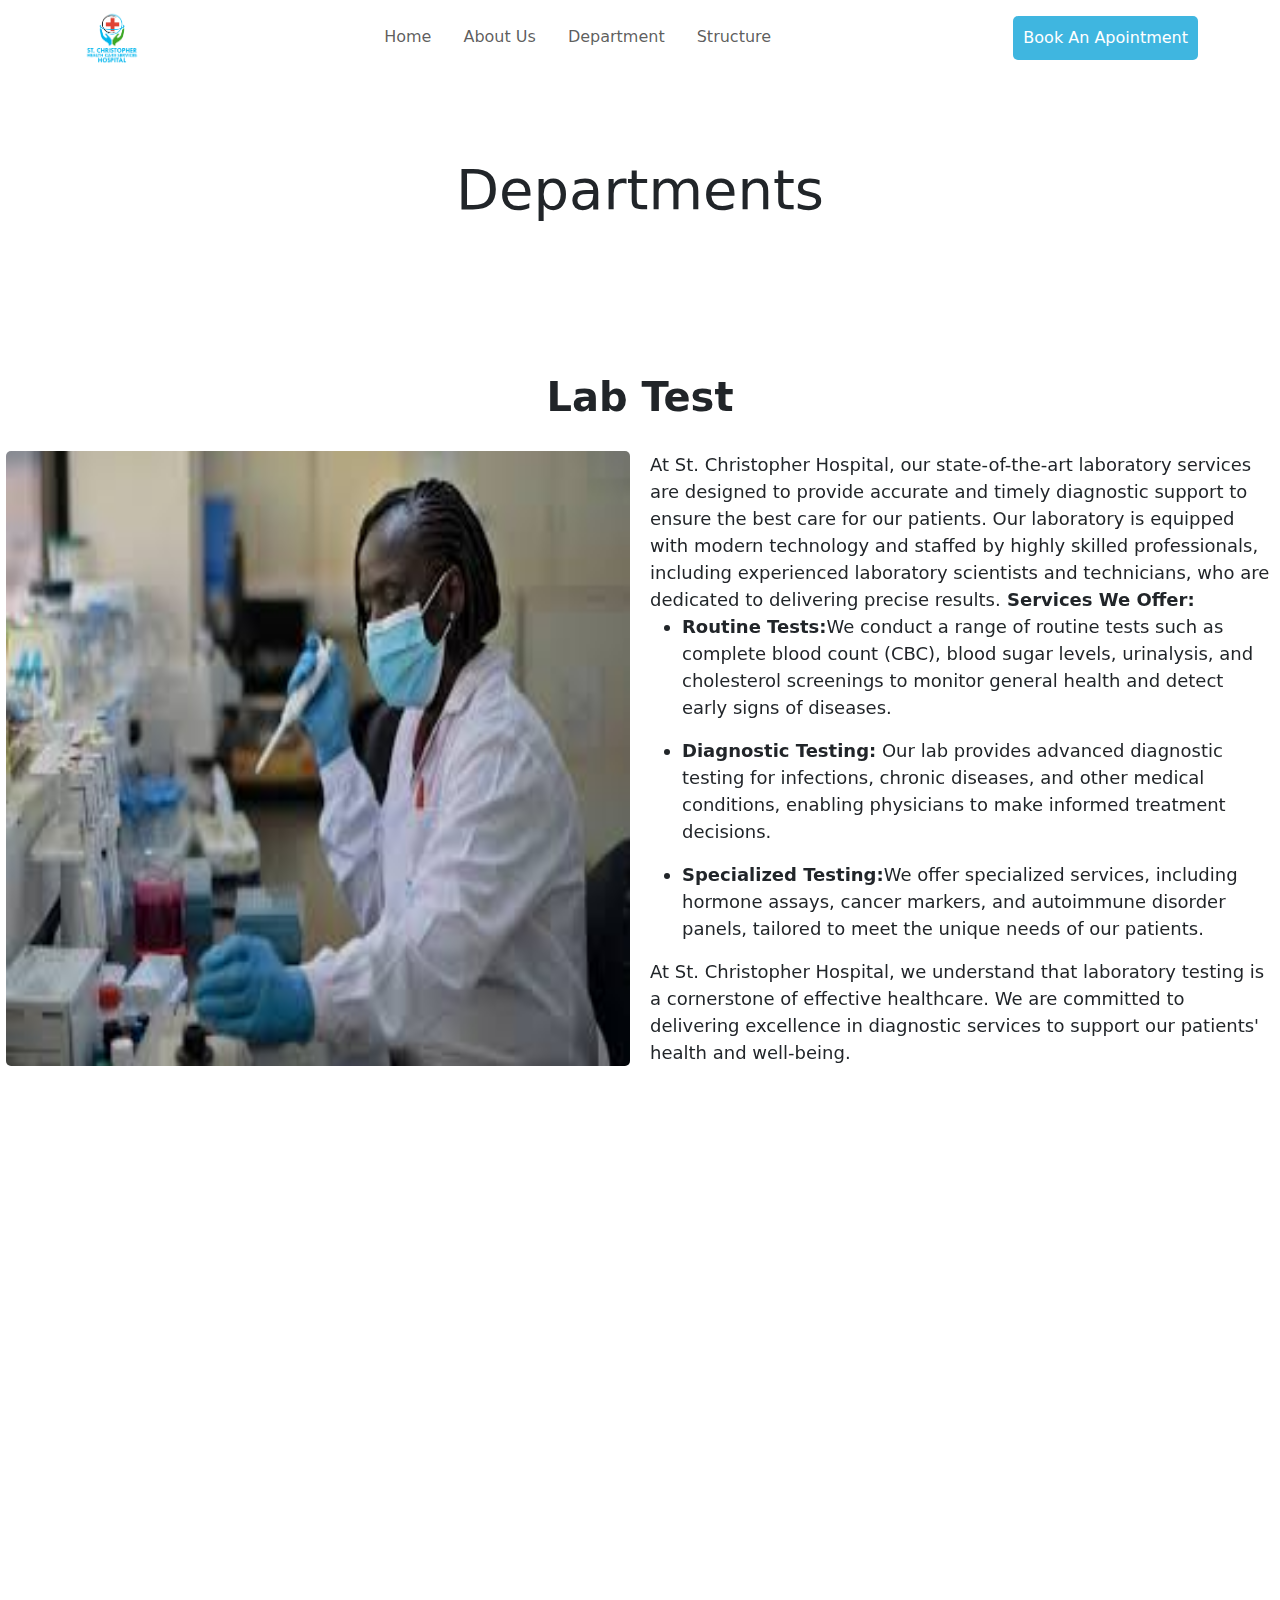
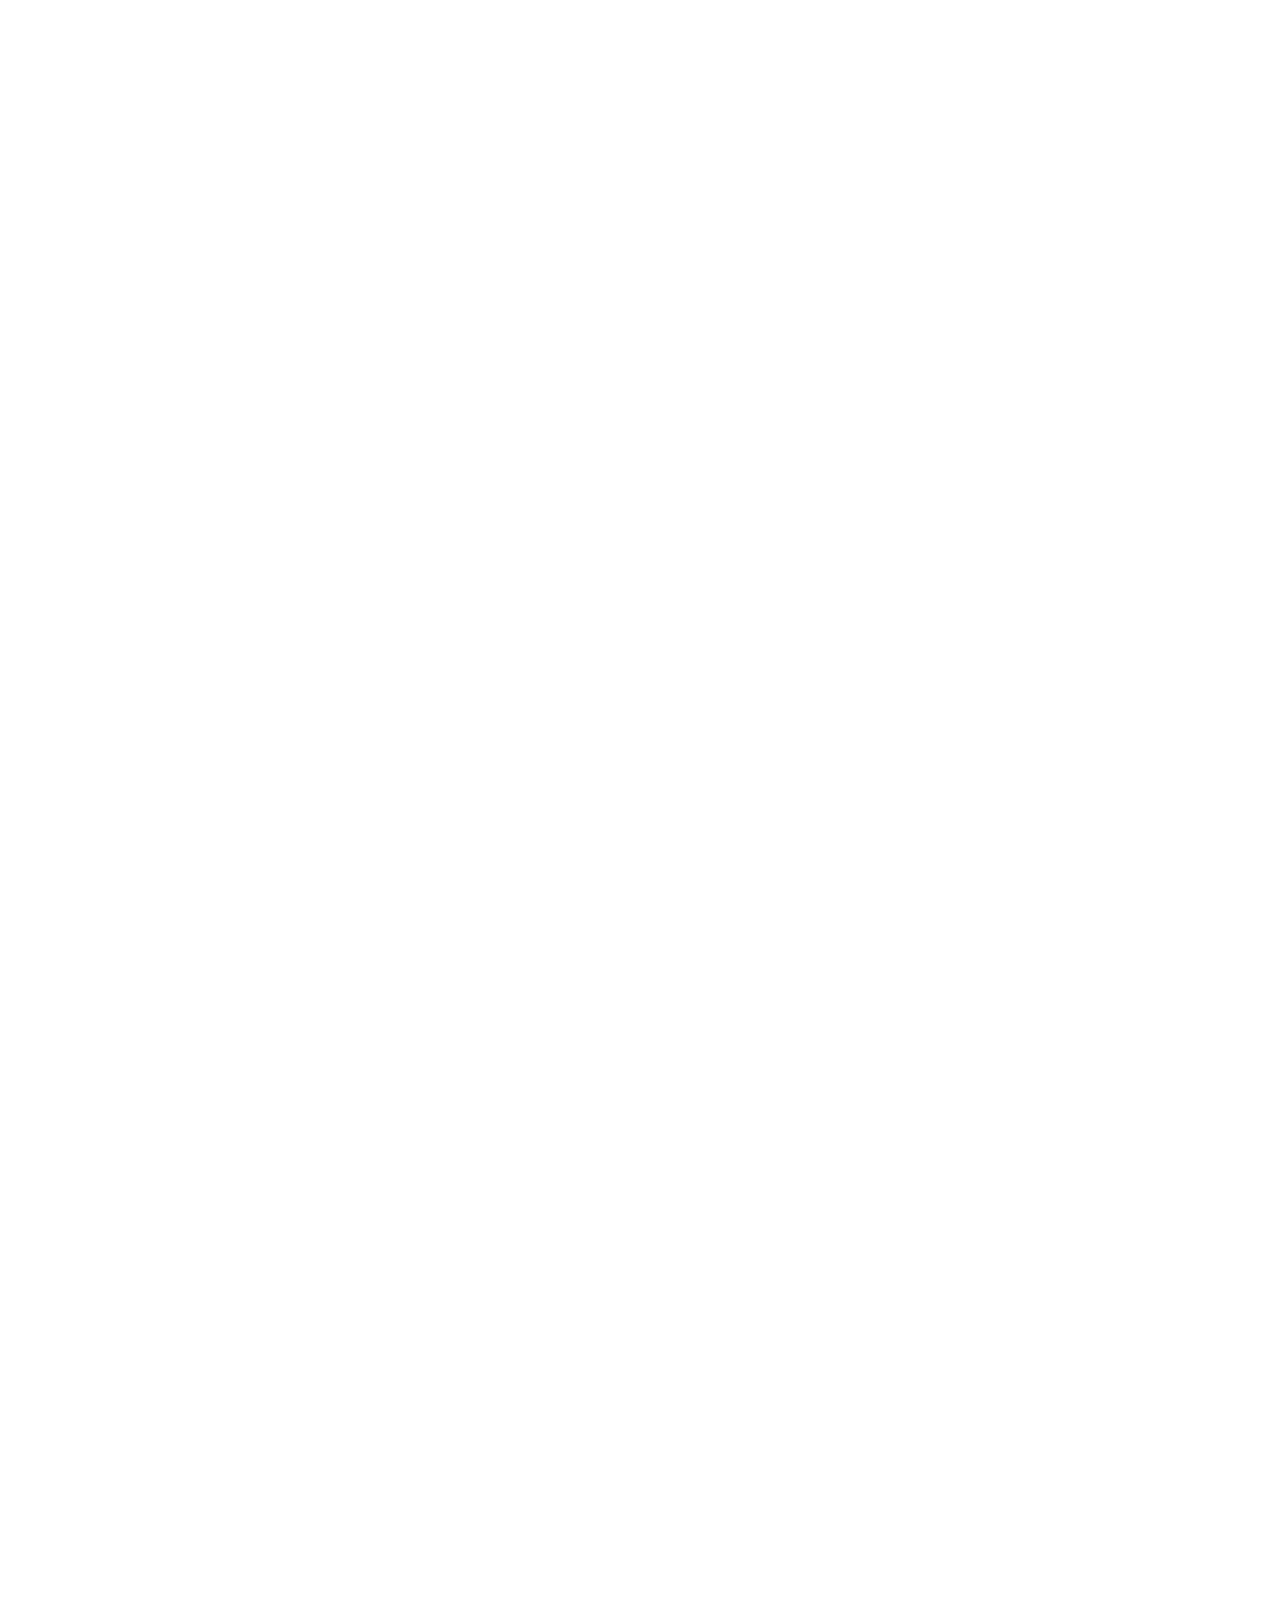
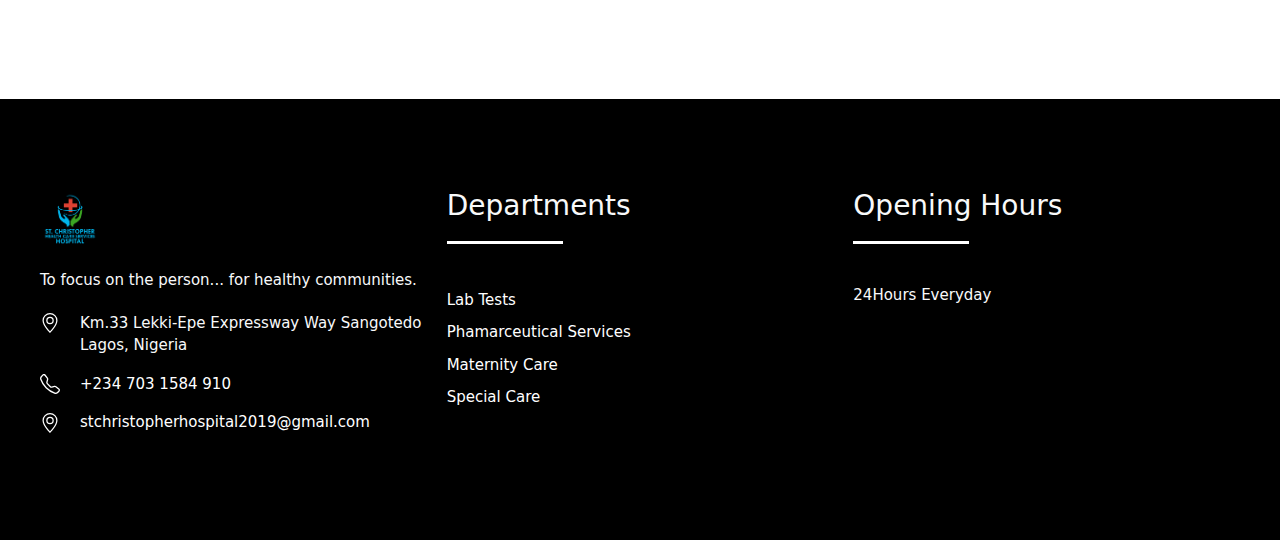
<file: department.html>
<!DOCTYPE html>
<html lang="en">
<head>
    <meta charset="UTF-8">
    <meta name="viewport" content="width=device-width, initial-scale=1.0">
    <title>Document</title>
    <link href="https://cdn.jsdelivr.net/npm/bootstrap@5.3.3/dist/css/bootstrap.min.css" rel="stylesheet" integrity="sha384-QWTKZyjpPEjISv5WaRU9OFeRpok6YctnYmDr5pNlyT2bRjXh0JMhjY6hW+ALEwIH" crossorigin="anonymous">
    <link href="https://unpkg.com/aos@2.3.1/dist/aos.css" rel="stylesheet">
    <link rel="stylesheet" href="department.css">
</head>
<body>
    <nav class="navbar navbar-expand-lg py-2 bg">
        <div class="container">
            <img src="./images/ST. CHRISTOPHER HOSPITAL.png" alt="" class="logo">
              


            <div class="collapse navbar-collapse" id="navmenu">
                <ul class="navbar-nav m-auto nav-underline">
                    <li class="nav-item">
                        <a href="index.html" class="nav-link topper">Home</a>
                    </li>
                    <li class="nav-item">
                        <a href="about-us.html" class="nav-link topper">About Us</a>
                    </li>
                    <li class="nav-item">
                        <a href="department.html" class="nav-link topper">Department</a>
                    </li>
                    <li class="nav-item">
                        <a href="structure.html" class="nav-link topper">Structure</a>
                    </li>
                    <li class="nav-item d-content d-md-none">
                        <a href="appointment.html" class="nav-link topper">Appiontment</a>
                    </li>
                </ul>
            </div>
         <div class="d-flex align-items-center">
            <div class="justify-content-end align-items-center d-flex d-xsm-none">
              
                <a href="appointment.html" class="nav-sub d-none d-sm-block">Book An Apointment</a>
                
                        <svg xmlns="http://www.w3.org/2000/svg" height="30px" class="svg p-10 d-none" viewBox="0 -960 960 960" width="30px" fill="#396cf0"><path d="M784-120 532-372q-30 24-69 38t-83 14q-109 0-184.5-75.5T120-580q0-109 75.5-184.5T380-840q109 0 184.5 75.5T640-580q0 44-14 83t-38 69l252 252-56 56ZM380-400q75 0 127.5-52.5T560-580q0-75-52.5-127.5T380-760q-75 0-127.5 52.5T200-580q0 75 52.5 127.5T380-400Z"/></svg>
                    
                
            </div>
            <button class="navbar-toggler" type="button"
            data-bs-toggle="collapse" data-bs-target="#navmenu">
        <span class="navbar-toggler-icon"></span></button>
    </div>

           
        </div>

    </nav>
    
    <section class="section1" >
        <div class="section1-hrader">
            <div class="section1-h text-center display-4">Departments</div>
        </div>
    </section>


    <section class="section2">
        <!-- <div class="section2-inner " id="heart"  data-aos="fade-right" data-aos-delay="1200">
            <div class="section2-h display-6 text-center">Cardiac Care</div>
            <div class="section2-each row justify-content-around">
                <img src="./images/african-american-cardiologist-doctor-showing-heart-radiohraphy-sick-patient-using-tablet-explaining-medication-treatment-clinical-appointment-hospital-office-people-with-medical-face-mas.jpg" alt="" class="section2-pic col-12 col-lg-6">
                <div class="section2-details col-12 col-lg-6">
                   

At St. Christopher Hospital, your heart health is our utmost priority. Our state-of-the-art Cardiac Care Unit is equipped with advanced technology and staffed by a team of dedicated cardiologists, nurses, and support staff committed to delivering exceptional heart care.  

We specialize in diagnosing, treating, and managing a wide range of cardiovascular conditions, including coronary artery disease, arrhythmias, heart failure, and hypertension. Our comprehensive services include:  
<ul class="sec2-list">
    <li class="section2-list"><strong>Preventive Cardiology:</strong> Helping patients manage risk factors and adopt heart-healthy lifestyles.</li>
</ul>
<ul>
    <li class="section2-list"><strong>Diagnostic Services:</strong> Offering precise and non-invasive tests such as ECG, echocardiography, and stress testing to detect heart issues early.</li>
</ul>
<ul>
    <li class="section2-list"><strong>Interventional Cardiology:</strong>Performing minimally invasive procedures like angioplasty and stent placements for faster recovery and better outcomes.</li>
</ul>
<ul>
    <li class="section2-list"><strong>Cardiac Rehabilitation:</strong> Guiding patients through personalized recovery programs to restore strength and improve quality of life after cardiac events or surgeries.</li>
</ul>


At St. Christopher Hospital, we blend cutting-edge medical expertise with compassionate care, ensuring that every patient receives the attention and support they deserve. With us, you are in safe, capable hands—because nothing matters more than a healthy heart.  

                </div>
            </div>
        </div>       -->
        <div class="section2-inner " id="lab" data-aos="fade-left" data-aos-delay="1200">
            <div class="section2-h display-6 text-center">Lab Test</div>
            <div class="section2-each row justify-content-around">
                <img src="./images/download (18).jfif" alt="" class="section2-pic col-12 col-lg-6">
                <div class="section2-details col-12 col-lg-6">
                   

                    At St. Christopher Hospital, our state-of-the-art laboratory services are designed to provide accurate and timely diagnostic support to ensure the best care for our patients. Our laboratory is equipped with modern technology and staffed by highly skilled professionals, including experienced laboratory scientists and technicians, who are dedicated to delivering precise results.<strong> Services We Offer:</strong>
<ul class="sec2-list">
    <li class="section2-list"><strong>Routine Tests:</strong>We conduct a range of routine tests such as complete blood count (CBC), blood sugar levels, urinalysis, and cholesterol screenings to monitor general health and detect early signs of diseases.</li>
</ul>
<ul>
    <li class="section2-list"><strong>Diagnostic Testing:</strong> Our lab provides advanced diagnostic testing for infections, chronic diseases, and other medical conditions, enabling physicians to make informed treatment decisions.</li>
</ul>
<ul>
    <li class="section2-list"><strong>Specialized Testing:</strong>We offer specialized services, including hormone assays, cancer markers, and autoimmune disorder panels, tailored to meet the unique needs of our patients.</li>
</ul>


At St. Christopher Hospital, we understand that laboratory testing is a cornerstone of effective healthcare. We are committed to delivering excellence in diagnostic services to support our patients' health and well-being.

                </div>
            </div>
        </div>   
          <div class="section2-inner " id="pills" data-aos="fade-right" data-aos-delay="1200">
            <div class="section2-h display-6 text-center">Pharmaceutical Services</div>
            <div class="section2-each row justify-content-around">
                <img src="./images/african-american-woman-pharmacist-reading-600nw-2213551729.webp" alt="" class="section2-pic col-12 col-lg-6">
                <div class="section2-details col-12 col-lg-6">
                   

                    At St. Christopher Hospital, our pharmaceutical services are dedicated to ensuring safe, effective, and personalized medication care. Our experienced pharmacists and technicians provide accurate dispensing, patient counseling, and tailored medication plans to support your health needs.

                   <strong> Key Services:</strong>
<ul class="sec2-list">
    <li class="section2-list"><strong>Accurate Dispensing:</strong>Timely and precise delivery of prescriptions.</li>
</ul>
<ul>
    <li class="section2-list"><strong>Patient Counseling:</strong> Guidance on medication use, side effects, and safety.</li>
</ul>
<ul>
    <li class="section2-list"><strong>Medication Management:</strong>Monitoring drug interactions and creating personalized plans.</li>
</ul>
<ul>
    <li class="section2-list"><strong>Emergency Support:</strong> Availability of specialized and critical medications.</li>
</ul>


Our focus is on patient safety, quality control, and personalized care. Whether you need routine prescriptions or expert advice, we’re here to ensure your path to better health.

                </div>
            </div>
        </div>  
            <div class="section2-inner " id="baby" data-aos="fade-left" data-aos-delay="1200">
            <div class="section2-h display-6 text-center">Maternity Care</div>
            <div class="section2-each row justify-content-around">
                <img src="./images/african-american-medic-pregnant-patient-meeting-appointment-coronavirus-pandemic-physician-talking-woman-with-pregnancy-belly-giving-medical-advice-checkup-visit.jpg" alt="" class="section2-pic col-12 col-lg-6">
                <div class="section2-details col-12 col-lg-6">
                   

                    At St. Christopher Hospital, we provide compassionate and comprehensive maternity care to ensure the health and well-being of both mother and baby. Our dedicated team of obstetricians, midwives, and nurses offer personalized care throughout every stage of pregnancy, delivery, and postpartum recovery.
                    <strong>Key Services</strong>
<ul class="sec2-list">
    <li class="section2-list"><strong>Prenatal Care:</strong>  Regular check-ups, ultrasounds, and screenings to monitor the health of mother and baby.</li>
</ul>
<ul>
    <li class="section2-list"><strong>Safe Deliveries:</strong>Skilled professionals and modern facilities for normal and high-risk births.</li>
</ul>
<ul>
    <li class="section2-list"><strong>Postnatal Support:</strong> Guidance and care to promote recovery and early bonding.</li>
</ul>
<ul>
    <li class="section2-list"><strong>Parent Education:</strong>Classes on childbirth, breastfeeding, and newborn care.</li>
</ul>


With state-of-the-art facilities and a patient-centered approach, St. Christopher Hospital is committed to making your maternity journey safe, comfortable, and joyful. Trust us to provide the support and care you deserve.
                </div>
            </div>
        </div>    
          <div class="section2-inner " id="care" data-aos="fade-right" data-aos-delay="1200">
            <div class="section2-h display-6 text-center">Special Care</div>
            <div class="section2-each row justify-content-around">
                <img src="./images/hispanic-doctor-consulting-with-black-elderly-patient-bright-clinic-min.jpg" alt="" class="section2-pic col-12 col-lg-6">
                <div class="section2-details col-12 col-lg-6">
                   

                    At St. Christopher Hospital, we understand the unique healthcare needs of the elderly and offer specialized care to ensure their comfort, safety, and well-being. Our geriatric care team, including doctors, nurses, and support staff, is dedicated to providing personalized services to elderly patients, focusing on managing chronic conditions and improving quality of life.
<ul class="sec2-list">
    <li class="section2-list"><strong>Geriatric Care:</strong> Comprehensive assessments and care plans to address age-related health concerns.</li>
</ul>
<ul>
    <li class="section2-list"><strong>Chronic Disease Management:</strong>Ongoing care for conditions like diabetes, hypertension, and arthritis.</li>
</ul>
<ul>
    <li class="section2-list"><strong>Physical Therapy:</strong>Rehabilitation and exercises to improve mobility and independence.</li>
</ul>
<ul>
    <li class="section2-list"><strong>Palliative and End-of-Life Care</strong>Compassionate care to manage pain and enhance comfort in advanced stages of illness.</li>
</ul>


With our compassionate approach and expertise, St. Christopher Hospital ensures elderly patients receive the specialized care they deserve for a better, more comfortable life.

                </div>
            </div>
        </div>
        
    </section>





    <footer id="footer">
        <div class="footer-content text-light">
         <div class="footer-element">
            <img src="./images/ST. CHRISTOPHER HOSPITAL.png" alt="" class="logo">
             <div class="text-light my">To focus on the person... for healthy communities.</div>
             <div class="footer-profile-link  ">
                 <ul class="footer-info-link d-flex  list-footer">
                     <li class="align-center list-footer ">
                      <svg xmlns="http://www.w3.org/2000/svg" width="20" height="20" fill="white" class="bi bi-geo-alt mr" viewBox="0 0 16 16">
                      <path d="M12.166 8.94c-.524 1.062-1.234 2.12-1.96 3.07A32 32 0 0 1 8 14.58a32 32 0 0 1-2.206-2.57c-.726-.95-1.436-2.008-1.96-3.07C3.304 7.867 3 6.862 3 6a5 5 0 0 1 10 0c0 .862-.305 1.867-.834 2.94M8 16s6-5.686 6-10A6 6 0 0 0 2 6c0 4.314 6 10 6 10"/>
                      <path d="M8 8a2 2 0 1 1 0-4 2 2 0 0 1 0 4m0 1a3 3 0 1 0 0-6 3 3 0 0 0 0 6"/>
                    </svg></li>
                 <li> <div class="text-light list-footer ">Km.33 Lekki-Epe Expressway  Way Sangotedo Lagos, Nigeria</div></li>
                  </ul><ul class="footer-info-link d-flex  list-footer">
                     <li class="align-center list-footer ">
                         <svg xmlns="http://www.w3.org/2000/svg" width="20" height="20" fill="white" class="bi bi-telephone mr" viewBox="0 0 16 16">
                             <path d="M3.654 1.328a.678.678 0 0 0-1.015-.063L1.605 2.3c-.483.484-.661 1.169-.45 1.77a17.6 17.6 0 0 0 4.168 6.608 17.6 17.6 0 0 0 6.608 4.168c.601.211 1.286.033 1.77-.45l1.034-1.034a.678.678 0 0 0-.063-1.015l-2.307-1.794a.68.68 0 0 0-.58-.122l-2.19.547a1.75 1.75 0 0 1-1.657-.459L5.482 8.062a1.75 1.75 0 0 1-.46-1.657l.548-2.19a.68.68 0 0 0-.122-.58zM1.884.511a1.745 1.745 0 0 1 2.612.163L6.29 2.98c.329.423.445.974.315 1.494l-.547 2.19a.68.68 0 0 0 .178.643l2.457 2.457a.68.68 0 0 0 .644.178l2.189-.547a1.75 1.75 0 0 1 1.494.315l2.306 1.794c.829.645.905 1.87.163 2.611l-1.034 1.034c-.74.74-1.846 1.065-2.877.702a18.6 18.6 0 0 1-7.01-4.42 18.6 18.6 0 0 1-4.42-7.009c-.362-1.03-.037-2.137.703-2.877z"/>
                           </svg></li>
                 <li> <div class=" list-footer closed"> +234 703 1584 910</div></li>
                  </ul><ul class="footer-info-link d-flex  list-footer">
                     <li class="align-center list-footer ">
                      <svg xmlns="http://www.w3.org/2000/svg" width="20" height="20" fill="white" class="bi bi-geo-alt mr" viewBox="0 0 16 16">
                      <path d="M12.166 8.94c-.524 1.062-1.234 2.12-1.96 3.07A32 32 0 0 1 8 14.58a32 32 0 0 1-2.206-2.57c-.726-.95-1.436-2.008-1.96-3.07C3.304 7.867 3 6.862 3 6a5 5 0 0 1 10 0c0 .862-.305 1.867-.834 2.94M8 16s6-5.686 6-10A6 6 0 0 0 2 6c0 4.314 6 10 6 10"/>
                      <path d="M8 8a2 2 0 1 1 0-4 2 2 0 0 1 0 4m0 1a3 3 0 1 0 0-6 3 3 0 0 0 0 6"/>
                    </svg></li>
                 <li> <div class=" list-footer closed">stchristopherhospital2019@gmail.com</div></li>
                  </ul>
             </div>
         </div>
         
         <div class="footer-element align-center">
            <h3 class="footer-h text-light ">Departments</h3>
            <div class="line-footer"></div>
            <ul class="list-footer">
                <!-- <a href="department.html#heart"  class="footer-list-hover"><li  class="footer-list-hover">Cardiac</li></a> -->
                <a href="department.html#lab"  class="footer-list-hover"><li class="footer-list-hover">Lab Tests</li></a>
                <a href="department.html#pills"  class="footer-list-hover"><li class="footer-list-hover">Phamarceutical Services</li></a>
                <a href="department.html#baby"  class="footer-list-hover"><li class="footer-list-hover">Maternity Care</li></a>
                <a href="department.html#care"  class="footer-list-hover"><li class="footer-list-hover">Special Care</li></a>
            </ul>
        </div>
         <div class="footer-element">
             <h3 class="footer-h text-light">Opening Hours</h3>
             <div class="line-footer"></div>
             <div class="footer-profile-link">
                <div class="text-light list-footer ">24Hours Everyday</div>
                   
              </div>
         </div>
         
         
        </div>
       

 </footer>

    <script src="https://cdn.jsdelivr.net/npm/bootstrap@5.3.3/dist/js/bootstrap.bundle.min.js" integrity="sha384-YvpcrYf0tY3lHB60NNkmXc5s9fDVZLESaAA55NDzOxhy9GkcIdslK1eN7N6jIeHz" crossorigin="anonymous"></script>
    <script src="https://unpkg.com/aos@2.3.1/dist/aos.js"></script>
</body>
</html>

<script>
    AOS.init();
  </script>
</file>
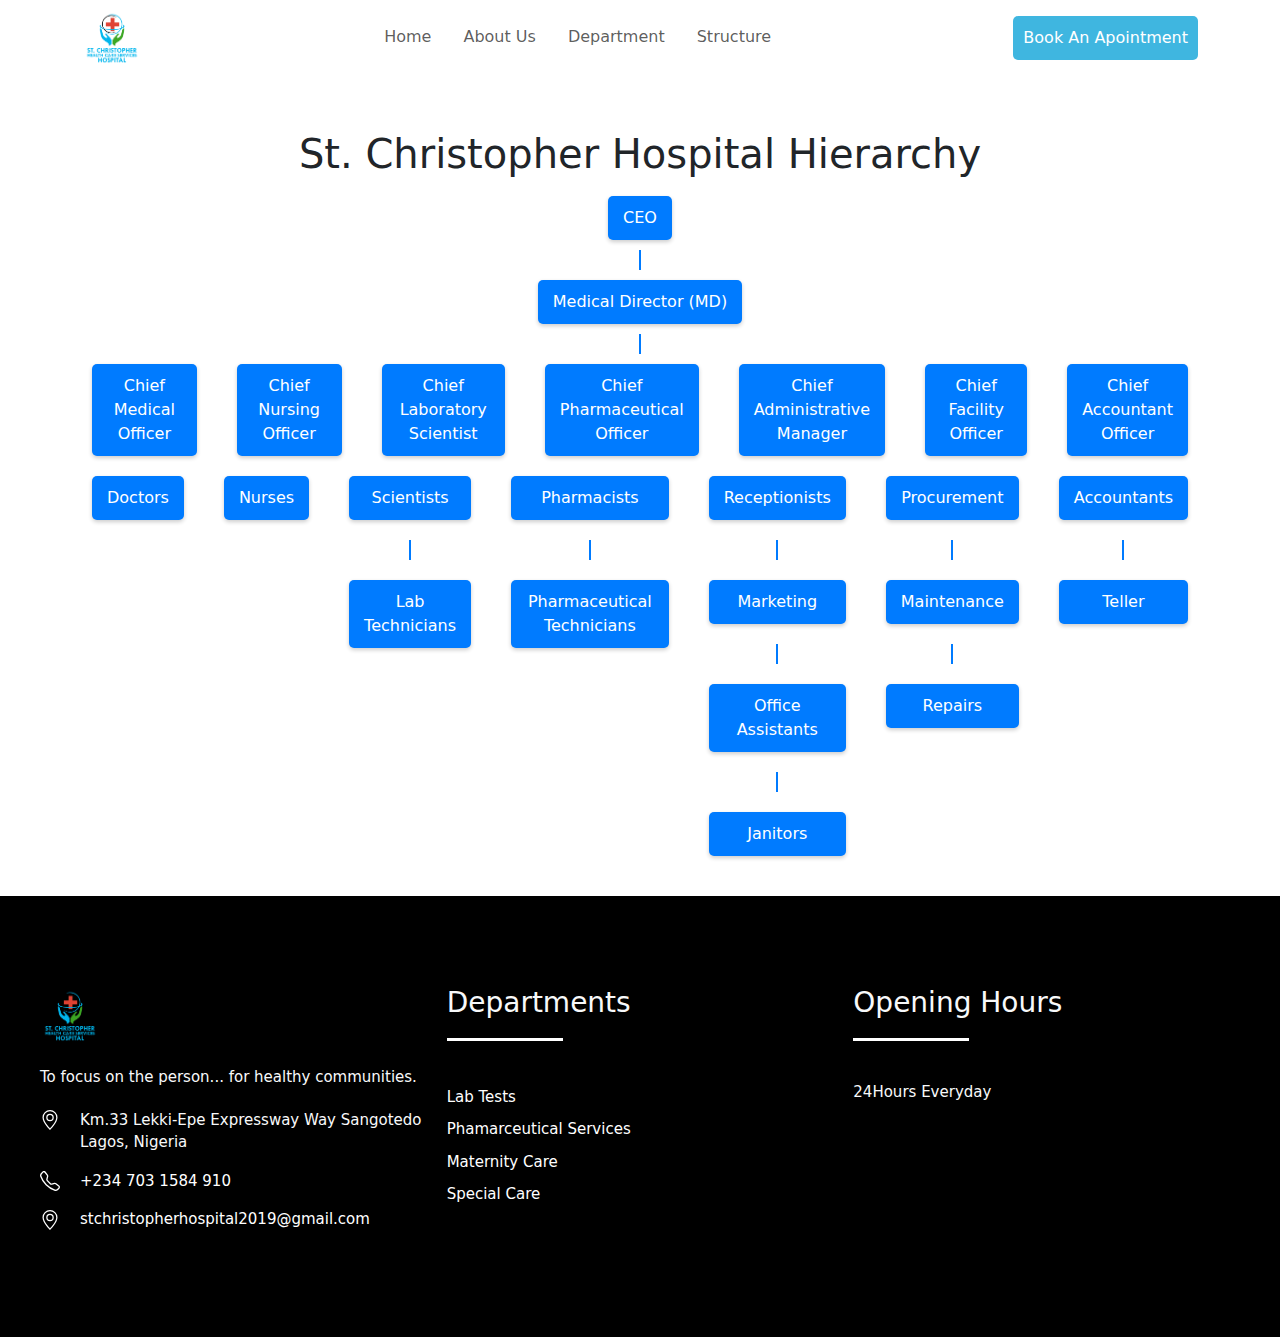
<file: structure.html>
<!DOCTYPE html>
<html lang="en">
<head>
    <meta charset="UTF-8">
    <meta name="viewport" content="width=device-width, initial-scale=1.0">
    <title>St. Christopher Hospital Hierarchy</title>
    <link href="https://cdn.jsdelivr.net/npm/bootstrap@5.3.3/dist/css/bootstrap.min.css" rel="stylesheet" integrity="sha384-QWTKZyjpPEjISv5WaRU9OFeRpok6YctnYmDr5pNlyT2bRjXh0JMhjY6hW+ALEwIH" crossorigin="anonymous">
    <link href="https://unpkg.com/aos@2.3.1/dist/aos.css" rel="stylesheet">
    <link rel="stylesheet" href="structure.css">
</head>
<body>
    <nav class="navbar navbar-expand-lg py-2 bg">
        <div class="container">
            <img src="./images/ST. CHRISTOPHER HOSPITAL.png" alt="" class="logo">


            <div class="collapse navbar-collapse" id="navmenu">
                <ul class="navbar-nav m-auto nav-underline">
                    <li class="nav-item">
                        <a href="index.html" class="nav-link topper">Home</a>
                    </li>
                    <li class="nav-item">
                        <a href="about-us.html" class="nav-link topper">About Us</a>
                    </li>
                    <li class="nav-item">
                      <a href="department.html" class="nav-link topper">Department</a>
                  </li>
                  <li class="nav-item">
                    <a href="structure.html" class="nav-link topper">Structure</a>
                </li>
                    <li class="nav-item d-content d-md-none">
                        <a href="appointment.html" class="nav-link topper">Appiontment</a>
                    </li>
                </ul>
            </div>
         <div class="d-flex align-items-center">
            <div class="justify-content-end align-items-center d-flex d-xsm-none">
              
                <a href="appointment.html" class="nav-sub d-none d-sm-block">Book An Apointment</a>
                
                        <svg xmlns="http://www.w3.org/2000/svg" height="30px" class="svg p-10 d-none" viewBox="0 -960 960 960" width="30px" fill="#396cf0"><path d="M784-120 532-372q-30 24-69 38t-83 14q-109 0-184.5-75.5T120-580q0-109 75.5-184.5T380-840q109 0 184.5 75.5T640-580q0 44-14 83t-38 69l252 252-56 56ZM380-400q75 0 127.5-52.5T560-580q0-75-52.5-127.5T380-760q-75 0-127.5 52.5T200-580q0 75 52.5 127.5T380-400Z"/></svg>
                    
                
            </div>
            <button class="navbar-toggler" type="button"
            data-bs-toggle="collapse" data-bs-target="#navmenu">
        <span class="navbar-toggler-icon"></span></button>
    </div>

           
        </div>

    </nav>

<div class="container chart-container">
  <h1 class="text-center mt-4">St. Christopher Hospital Hierarchy</h1>
  
  <!-- Top Level -->
  <div class="node">CEO</div>
  <div class="line"></div>

  <!-- Level 1 -->
  <div class="node">Medical Director (MD)</div>
  <div class="line"></div>

  <!-- Level 2 -->
  <div class="branch">
    <div class="node">Chief Medical Officer</div>
    <div class="node">Chief Nursing Officer</div>
    <div class="node">Chief Laboratory Scientist</div>
    <div class="node">Chief Pharmaceutical Officer</div>
    <div class="node">Chief Administrative Manager</div>
    <div class="node">Chief Facility Officer</div>
    <div class="node">Chief Accountant Officer</div>
  </div>
 

  <!-- Level 3 (Heads of Departments) -->
  <div class="branch">
    <div class="vertical-branch">
      <div class="node">Doctors</div>
    </div>

    <div class="vertical-branch">
      <div class="node">Nurses</div>
 
    </div>

    <div class="vertical-branch">
      <div class="node">Scientists</div>
      <div class="line"></div>
      <div class="node">Lab Technicians</div>
    </div>

    <div class="vertical-branch">
      <div class="node">Pharmacists</div>
      <div class="line"></div>
      <div class="node">Pharmaceutical Technicians</div>
    </div>

    <div class="vertical-branch">
      <div class="node">Receptionists</div>
      <div class="line"></div>
      <div class="node">Marketing</div>
      <div class="line"></div>
      
      <div class="node">Office Assistants</div>
      <div class="line"></div>
      <div class="node">Janitors</div>
    </div>

    <div class="vertical-branch">
      <div class="node">Procurement</div>
      <div class="line"></div>
      <div class="node">Maintenance</div>
      <div class="line"></div>
      <div class="node">Repairs</div>
    </div>
    <div class="vertical-branch">
      <div class="node">Accountants</div>
      <div class="line"></div>
      <div class="node">Teller</div>
      
    </div>
  </div>
</div>




    <footer id="footer">
        <div class="footer-content text-light">
         <div class="footer-element">
           <img src="./images/ST. CHRISTOPHER HOSPITAL.png" alt="" class="logo">
             <div class="text-light my">To focus on the person... for healthy communities.</div>
             <div class="footer-profile-link  ">
                 <ul class="footer-info-link d-flex  list-footer">
                     <li class="align-center list-footer ">
                      <svg xmlns="http://www.w3.org/2000/svg" width="20" height="20" fill="white" class="bi bi-geo-alt mr" viewBox="0 0 16 16">
                      <path d="M12.166 8.94c-.524 1.062-1.234 2.12-1.96 3.07A32 32 0 0 1 8 14.58a32 32 0 0 1-2.206-2.57c-.726-.95-1.436-2.008-1.96-3.07C3.304 7.867 3 6.862 3 6a5 5 0 0 1 10 0c0 .862-.305 1.867-.834 2.94M8 16s6-5.686 6-10A6 6 0 0 0 2 6c0 4.314 6 10 6 10"/>
                      <path d="M8 8a2 2 0 1 1 0-4 2 2 0 0 1 0 4m0 1a3 3 0 1 0 0-6 3 3 0 0 0 0 6"/>
                    </svg></li>
                 <li> <div class="text-light list-footer">Km.33 Lekki-Epe Expressway  Way Sangotedo Lagos, Nigeria</div></li>
                  </ul><ul class="footer-info-link d-flex  list-footer">
                     <li class="align-center list-footer ">
                         <svg xmlns="http://www.w3.org/2000/svg" width="20" height="20" fill="white" class="bi bi-telephone mr" viewBox="0 0 16 16">
                             <path d="M3.654 1.328a.678.678 0 0 0-1.015-.063L1.605 2.3c-.483.484-.661 1.169-.45 1.77a17.6 17.6 0 0 0 4.168 6.608 17.6 17.6 0 0 0 6.608 4.168c.601.211 1.286.033 1.77-.45l1.034-1.034a.678.678 0 0 0-.063-1.015l-2.307-1.794a.68.68 0 0 0-.58-.122l-2.19.547a1.75 1.75 0 0 1-1.657-.459L5.482 8.062a1.75 1.75 0 0 1-.46-1.657l.548-2.19a.68.68 0 0 0-.122-.58zM1.884.511a1.745 1.745 0 0 1 2.612.163L6.29 2.98c.329.423.445.974.315 1.494l-.547 2.19a.68.68 0 0 0 .178.643l2.457 2.457a.68.68 0 0 0 .644.178l2.189-.547a1.75 1.75 0 0 1 1.494.315l2.306 1.794c.829.645.905 1.87.163 2.611l-1.034 1.034c-.74.74-1.846 1.065-2.877.702a18.6 18.6 0 0 1-7.01-4.42 18.6 18.6 0 0 1-4.42-7.009c-.362-1.03-.037-2.137.703-2.877z"/>
                           </svg></li>
                 <li> <div class=" list-footer closed"> +234 703 1584 910</div></li>
                  </ul><ul class="footer-info-link d-flex  list-footer">
                     <li class="align-center list-footer ">
                      <svg xmlns="http://www.w3.org/2000/svg" width="20" height="20" fill="white" class="bi bi-geo-alt mr" viewBox="0 0 16 16">
                      <path d="M12.166 8.94c-.524 1.062-1.234 2.12-1.96 3.07A32 32 0 0 1 8 14.58a32 32 0 0 1-2.206-2.57c-.726-.95-1.436-2.008-1.96-3.07C3.304 7.867 3 6.862 3 6a5 5 0 0 1 10 0c0 .862-.305 1.867-.834 2.94M8 16s6-5.686 6-10A6 6 0 0 0 2 6c0 4.314 6 10 6 10"/>
                      <path d="M8 8a2 2 0 1 1 0-4 2 2 0 0 1 0 4m0 1a3 3 0 1 0 0-6 3 3 0 0 0 0 6"/>
                    </svg></li>
                 <li> <div class=" list-footer closed">stchristopherhospital2019@gmail.com</div></li>
                  </ul>
             </div>
         </div>
         <div class="footer-element d-none">
           <h3 class="footer-h text-light">Quick Links</h3>
           <div class="line-footer"></div>
           <ul class="list-footer">
               <a href="#section2 " class="text-none footer-list-hover"><li class="footer-list-hover">Who Are We</li></a>
               
           </ul>
       </div>
       <div class="footer-element align-center">
         <h3 class="footer-h text-light ">Departments</h3>
         <div class="line-footer"></div>
         <ul class="list-footer">
             <!-- <a href="department.html#heart"  class="footer-list-hover"><li  class="footer-list-hover">Cardiac</li></a> -->
             <a href="department.html#lab"  class="footer-list-hover"><li class="footer-list-hover">Lab Tests</li></a>
             <a href="department.html#pills"  class="footer-list-hover"><li class="footer-list-hover">Phamarceutical Services</li></a>
             <a href="department.html#baby"  class="footer-list-hover"><li class="footer-list-hover">Maternity Care</li></a>
             <a href="department.html#care"  class="footer-list-hover"><li class="footer-list-hover">Special Care</li></a>
         </ul>
     </div>
       <div class="footer-element">
           <h3 class="footer-h text-light">Opening Hours</h3>
           <div class="line-footer"></div>
           <div class="footer-profile-link">
            <div class="text-light list-footer ">24Hours Everyday</div>
               
          </div>
       </div>
         

          
         
         
        </div>
        

 </footer>
    <script src="https://cdn.jsdelivr.net/npm/bootstrap@5.3.3/dist/js/bootstrap.bundle.min.js" integrity="sha384-YvpcrYf0tY3lHB60NNkmXc5s9fDVZLESaAA55NDzOxhy9GkcIdslK1eN7N6jIeHz" crossorigin="anonymous"></script>
    <script src="https://unpkg.com/aos@2.3.1/dist/aos.js"></script>
</body>
</html>

<script>
    AOS.init();
  </script>
</file>
<file: department.css>
.nav-sub{
    color: white;
    padding: 10px;
    background-color: #3fb6e0;
    border: none;
    text-decoration: none;
    border-radius: 5px;
}
.section1{
    padding: 80px 30px;
}
.section2{
    padding: 30px 0px;
    margin: auto;
}
.section2-each{
    padding: 20px 0px;
    display: flex;
    justify-content: center;
}
.section2-img{
    width: 315px;
    height: 315px;
    border-radius: 15px;
}
.section2-details{
    font-size: 18px;
}
.section2-inner{
    padding: 40px 8px;
}
.section2-pic{
padding: 10px;
border-radius: 15px;
}
.section2-h{
    font-weight: 600;
}
.section2-details{
    padding: 10px;
}
.accordion{
    width: 90%;
}
#footer{
    background-color: black;
    color: white;
    
}
.footer-content{
    display: grid;
    grid-template-columns: repeat(3,1fr);
    padding: 80px 30px;
    justify-content: space-around;
    font-size: 15px;
}
.footer-element{
    
    padding: 10px 10px;
}
.logo{
    width: 60px;
    height: auto;
}
.footer-h{
    padding-bottom: 10px;
}
.list-footer{
    list-style-type: none;
    padding: 0px;

}
.text-none{
    text-decoration: none;
}
.my{
    padding: 20px 0px;
    line-height: 1.5;
    padding-right: 5px;
}
.mr{
    margin-right: 20px;
}
.footer-list-hover{
    padding: 5px 0px;
    color: #fff;
}
.line-footer{
    background-color: #fff;
    width: 30%;
    height: 3px;
    
    margin-bottom: 40px;
}
.footer-list-hover{
    padding: 5px 0px;
    color: #fff;
    text-decoration: none;
}
.footer-list-hover:hover{
    color: #a7c526;
}
.closed{
    color: #fff;
}
.closed:hover{
    color:#a7c526;
}
.footer-news-letter{
    background-color: #545454;
    display: flex;
    padding: 30px 20px;
}
@media screen and (max-width:992px){
    .footer-content{
       grid-template-columns: repeat(2,1fr);
    }
}
@media screen and (max-width:576px){
    .footer-content{
       grid-template-columns: repeat(1,1fr);
    }
    .footer-content{
        padding: 0px;
    }
}
</file>
<file: structure.css>
.nav-sub{
    color: white;
    padding: 10px;
    background-color: #3fb6e0;
    border: none;
    text-decoration: none;
    border-radius: 5px;
}
.logo{
    width: 60px;
    height: auto;
}

.chart-container {
    margin: 30px auto;
    text-align: center;
    overflow: scroll;
  }
  .node {
    display: inline-block;
    padding: 10px 15px;
    margin: 10px;
    background-color: #007bff;
    color: white;
    border-radius: 5px;
    box-shadow: 0 2px 4px rgba(0, 0, 0, 0.2);
  }
  .node:hover {
    background-color: #0056b3;
  }
  .line {
    height: 20px;
    width: 2px;
    background-color: #007bff;
    margin: 0 auto;
  }
  .branch {
    display: flex;
    justify-content: center;
    
    gap: 20px;
  }
  .vertical-branch {
    display: flex;
    flex-direction: column;
    
    gap: 10px;
  }



#footer{
    background-color: black;
    color: white;
    
}
.footer-content{
    display: grid;
    grid-template-columns: repeat(3,1fr);
    padding: 80px 30px;
    justify-content: space-around;
    font-size: 15px;
}
.footer-element{
    
    padding: 10px 10px;
}
.footer-h{
    padding-bottom: 10px;
}
.list-footer{
    list-style-type: none;
    padding: 0px;

}

.my{
    padding: 20px 0px;
    line-height: 1.5;
    padding-right: 5px;
}
.mr{
    margin-right: 20px;
}

.line-footer{
    background-color: #fff;
    width: 30%;
    height: 3px;
    
    margin-bottom: 40px;
}
.footer-list-hover{
    padding: 5px 0px;
    color: #fff;
    text-decoration: none;
}
.footer-list-hover:hover{
    color: #a7c526;
}
.closed{
    color: #fff;
}
.closed:hover{
    color: #a7c526;
}
.footer-news-letter{
    background-color: #545454;
    display: flex;
    padding: 30px 20px;
}
@media screen and (max-width:992px){
    .footer-content{
       grid-template-columns: repeat(2,1fr);
    }
    .cards-group{
        grid-template-columns: repeat(3,1fr);
    }
}
@media screen and (max-width:576px){
    .footer-content{
       grid-template-columns: repeat(1,1fr);
    }
    .footer-content{
        padding: 0px;
    }
    .footer-content{
        grid-template-columns: repeat(1,1fr);
     }
}
</file>
